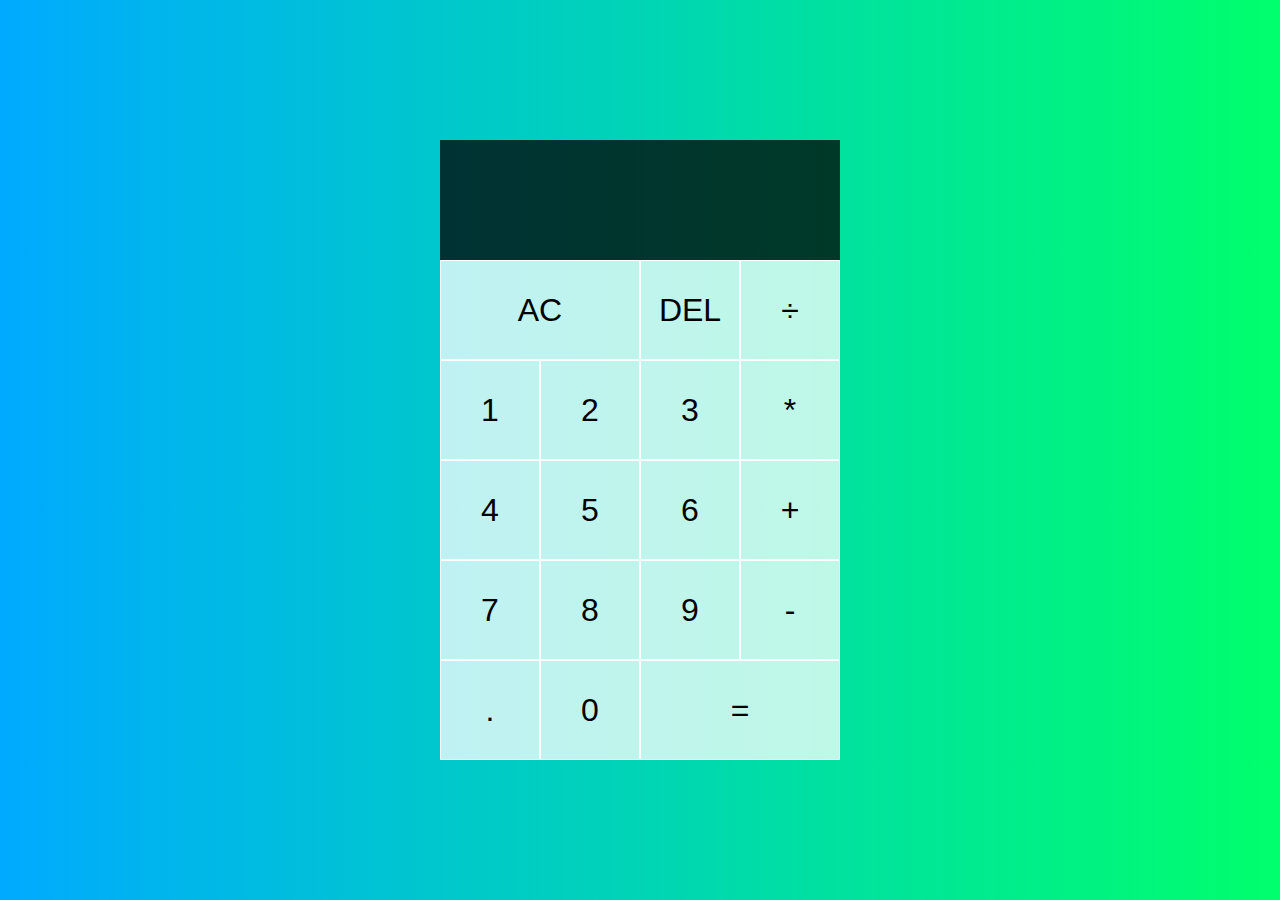
<file: TXON_02/index.html>
<!DOCTYPE html>
<html lang="en">
<head>
  <meta charset="UTF-8">
  <meta name="viewport" content="width=device-width, initial-scale=1.0">
  <meta http-equiv="X-UA-Compatible" content="ie=edge">
  <title>Calculator</title>
  <link href="style.css" rel="stylesheet">
  <script src="script.js" defer></script>
</head>
<body>
  <div class="calculator-grid">
    <div class="output">
      <div data-previous-operand class="previous-operand"></div>
      <div data-current-operand class="current-operand"></div>
    </div>
    <button data-all-clear class="span-two">AC</button>
    <button data-delete>DEL</button>
    <button data-operation>÷</button>
    <button data-number>1</button>
    <button data-number>2</button>
    <button data-number>3</button>
    <button data-operation>*</button>
    <button data-number>4</button>
    <button data-number>5</button>
    <button data-number>6</button>
    <button data-operation>+</button>
    <button data-number>7</button>
    <button data-number>8</button>
    <button data-number>9</button>
    <button data-operation>-</button>
    <button data-number>.</button>
    <button data-number>0</button>
    <button data-equals class="span-two">=</button>
  </div>
</body>
</html>
</file>
<file: TXON_02/style.css>
*, *::before, *::after {
  box-sizing: border-box;
  font-family: Gotham Rounded, sans-serif;
  font-weight: normal;
}

body {
  padding: 0;
  margin: 0;
  background: linear-gradient(to right, #00AAFF, #00FF6C);
}

.calculator-grid {
  display: grid;
  justify-content: center;
  align-content: center;
  min-height: 100vh;
  grid-template-columns: repeat(4, 100px);
  grid-template-rows: minmax(120px, auto) repeat(5, 100px);
}

.calculator-grid > button {
  cursor: pointer;
  font-size: 2rem;
  border: 1px solid white;
  outline: none;
  background-color: rgba(255, 255, 255, .75);
}

.calculator-grid > button:hover {
  background-color: rgba(255, 255, 255, .9);
}

.span-two {
  grid-column: span 2;
}

.output {
  grid-column: 1 / -1;
  background-color: rgba(0, 0, 0, .75);
  display: flex;
  align-items: flex-end;
  justify-content: space-around;
  flex-direction: column;
  padding: 10px;
  word-wrap: break-word;
  word-break: break-all;
}

.output .previous-operand {
  color: rgba(255, 255, 255, .75);
  font-size: 1.5rem;
}

.output .current-operand {
  color: white;
  font-size: 2.5rem;
}
</file>
